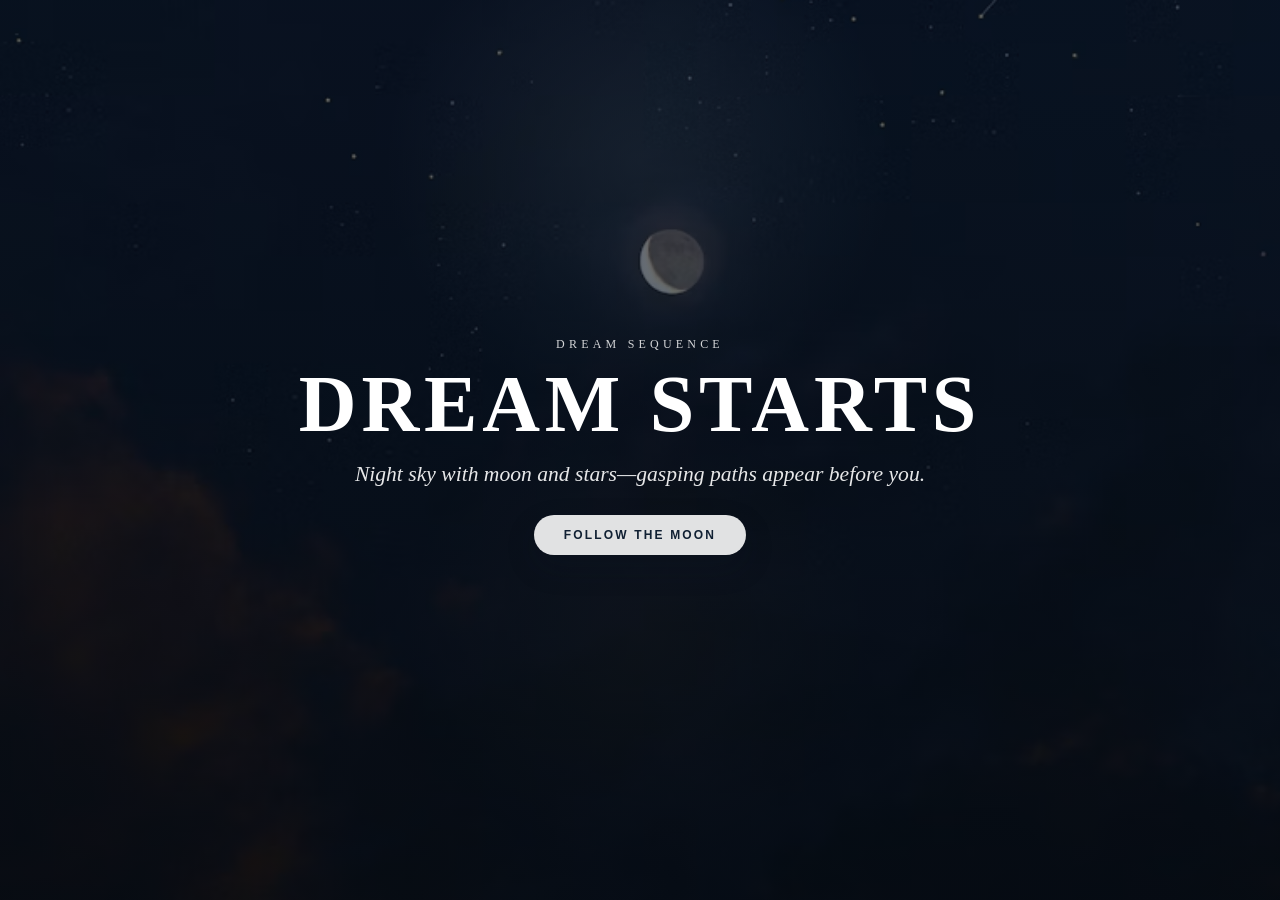
<file: index.html>
<!DOCTYPE html>
<html lang="en">
<head>

  <link rel="icon" href="assets/img/dream-sky.jpg">
  <meta charset="UTF-8">
  <meta name="viewport" content="width=device-width, initial-scale=1.0">
  <title>Dream Starts</title>
  <link rel="stylesheet" href="Styles.css">
</head>
<body>
  <main class="card-container">
    <section class="content-body">
      <span class="subtitle">Dream Sequence</span>
      <h1 class="main-title">Dream Starts</h1>
      <p class="description">Night sky with moon and stars—gasping paths appear before you.</p>
      <button class="cta-button">Follow the Moon</button>
    </section>
  </main>
</body>
</html>
</file>
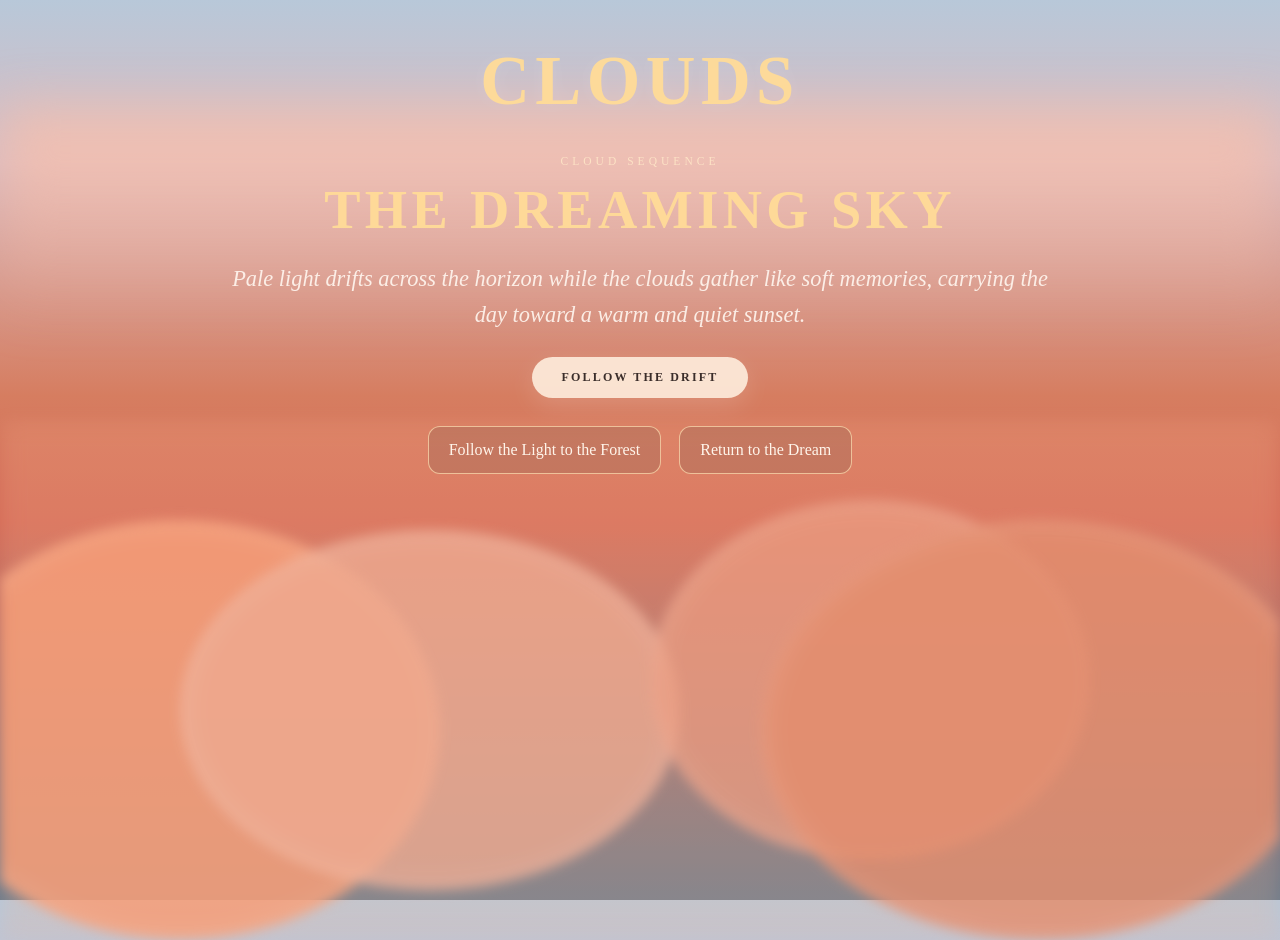
<file: clouds.html>
<!DOCTYPE html>
<html lang="en">
<head>
  <meta charset="UTF-8" />
  <meta name="viewport" content="width=device-width, initial-scale=1.0" />
  <title>Clouds</title>
  <style>
    * {
      margin: 0;
      padding: 0;
      box-sizing: border-box;
    }

    html, body {
      width: 100%;
      height: 100%;
      margin: 0;
    }

    body {
      overflow: hidden;
      position: relative;
      background:
        linear-gradient(
          to bottom,
          #b8c8d9 0%,
          #d8bbc1 18%,
          #d67d60 44%,
          #d56d59 58%,
          #6e7c8b 100%
        );
    }

    .haze {
      position: absolute;
      top: 12%;
      left: 0;
      width: 100%;
      height: 24%;
      background: linear-gradient(
        to bottom,
        rgba(255, 193, 168, 0.75),
        rgba(255, 193, 168, 0)
      );
      filter: blur(26px);
      z-index: 1;
    }

    .page-header {
      position: relative;
      z-index: 3;
      display: flex;
      align-items: center;
      justify-content: center;
      height: auto;
      pointer-events: none;
      text-align: center;
      padding-top: 42px;
    }

    .page-title {
      font-family: Georgia, "Times New Roman", serif;
      font-size: clamp(2.3rem, 6vw, 4.3rem);
      font-weight: 700;
      letter-spacing: 0.08em;
      text-transform: uppercase;
      color: rgba(255, 219, 151, 0.95);
      text-shadow: 0 0 18px rgba(255, 255, 255, 0.12);
      margin-bottom: 18px;
    }

    .content-body {
      position: relative;
      z-index: 3;
      width: min(1000px, 90vw);
      margin: 0 auto;
      padding: 16px 20px 56px;
      text-align: center;
    }

    .subtitle {
      display: block;
      margin-bottom: 12px;
      color: rgba(255, 232, 200, 0.85);
      font-size: 0.72rem;
      letter-spacing: 0.35em;
      text-transform: uppercase;
    }

    .main-title {
      margin-bottom: 20px;
      color: rgba(255, 219, 151, 0.96);
      font-family: Georgia, "Times New Roman", serif;
      font-size: clamp(2rem, 5vw, 3.4rem);
      letter-spacing: 0.08em;
      text-transform: uppercase;
    }

    .description {
      max-width: 820px;
      margin: 0 auto 24px;
      color: rgba(255, 246, 239, 0.9);
      font-size: clamp(1rem, 2vw, 1.4rem);
      line-height: 1.6;
      font-style: italic;
    }

    .cta-button {
      display: inline-block;
      padding: 13px 30px;
      border: 0;
      border-radius: 999px;
      background: rgba(255, 241, 225, 0.88);
      color: #3a2d2a;
      text-decoration: none;
      font-size: 0.75rem;
      font-weight: bold;
      letter-spacing: 0.18em;
      text-transform: uppercase;
      transition: transform 0.2s ease, box-shadow 0.2s ease;
      box-shadow: 0 8px 24px rgba(255, 255, 255, 0.15);
    }

    .cta-button:hover {
      transform: translateY(-2px);
      box-shadow: 0 12px 28px rgba(255, 255, 255, 0.22);
    }

    .choices {
      display: flex;
      justify-content: center;
      gap: 18px;
      margin-top: 28px;
      flex-wrap: wrap;
    }

    .card {
      display: inline-block;
      padding: 14px 20px;
      border: 1px solid rgba(255, 226, 180, 0.7);
      border-radius: 12px;
      color: #fff5ea;
      text-decoration: none;
      background: rgba(92, 78, 76, 0.18);
      transition: transform 0.2s ease, background 0.2s ease;
    }

    .card:hover {
      transform: translateY(-3px);
      background: rgba(120, 98, 94, 0.25);
    }

    .cloud-group {
      position: absolute;
      bottom: -40px;
      left: 0;
      width: 100%;
      height: 58%;
      overflow: hidden;
      filter: blur(6px);
      z-index: 2;
      pointer-events: none;
    }

    .cloud-group::before {
      content: "";
      position: absolute;
      inset: 0;
      background: rgba(255, 182, 146, 0.18);
      filter: blur(12px);
    }

    .p1, .p2, .p3, .p4 {
      position: absolute;
      border-radius: 50%;
      opacity: 0.95;
      box-shadow: inset 0 0 30px rgba(255, 255, 255, 0.18);
    }

    .p1 {
      width: 520px;
      height: 420px;
      left: -80px;
      bottom: 0;
      background: rgba(245, 158, 120, 0.9);
    }

    .p2 {
      width: 500px;
      height: 360px;
      left: 180px;
      bottom: 50px;
      background: rgba(238, 171, 146, 0.82);
    }

    .p3 {
      width: 440px;
      height: 360px;
      right: 190px;
      bottom: 80px;
      background: rgba(234, 155, 128, 0.8);
    }

    .p4 {
      width: 560px;
      height: 420px;
      right: -40px;
      bottom: 0;
      background: rgba(228, 141, 110, 0.86);
    }
  </style>
</head>
<body>
  <div class="haze"></div>

  <header class="page-header">
    <h1 class="page-title">Clouds</h1>
  </header>

  <main class="content-body">
    <span class="subtitle">Cloud Sequence</span>
    <h2 class="main-title">The Dreaming Sky</h2>

    <p class="description">
      Pale light drifts across the horizon while the clouds gather like soft memories,
      carrying the day toward a warm and quiet sunset.
    </p>

    <a class="cta-button" href="#destinations">Follow the Drift</a>

    <nav class="choices" id="destinations" aria-label="Choose your next destination">
      <a href="forest.html" class="card">Follow the Light to the Forest</a>
      <a href="index.html" class="card">Return to the Dream</a>
    </nav>
  </main>

  <div class="cloud-group" aria-hidden="true">
    <div class="p1"></div>
    <div class="p2"></div>
    <div class="p3"></div>
    <div class="p4"></div>
  </div>
</body>
</html>
</file>
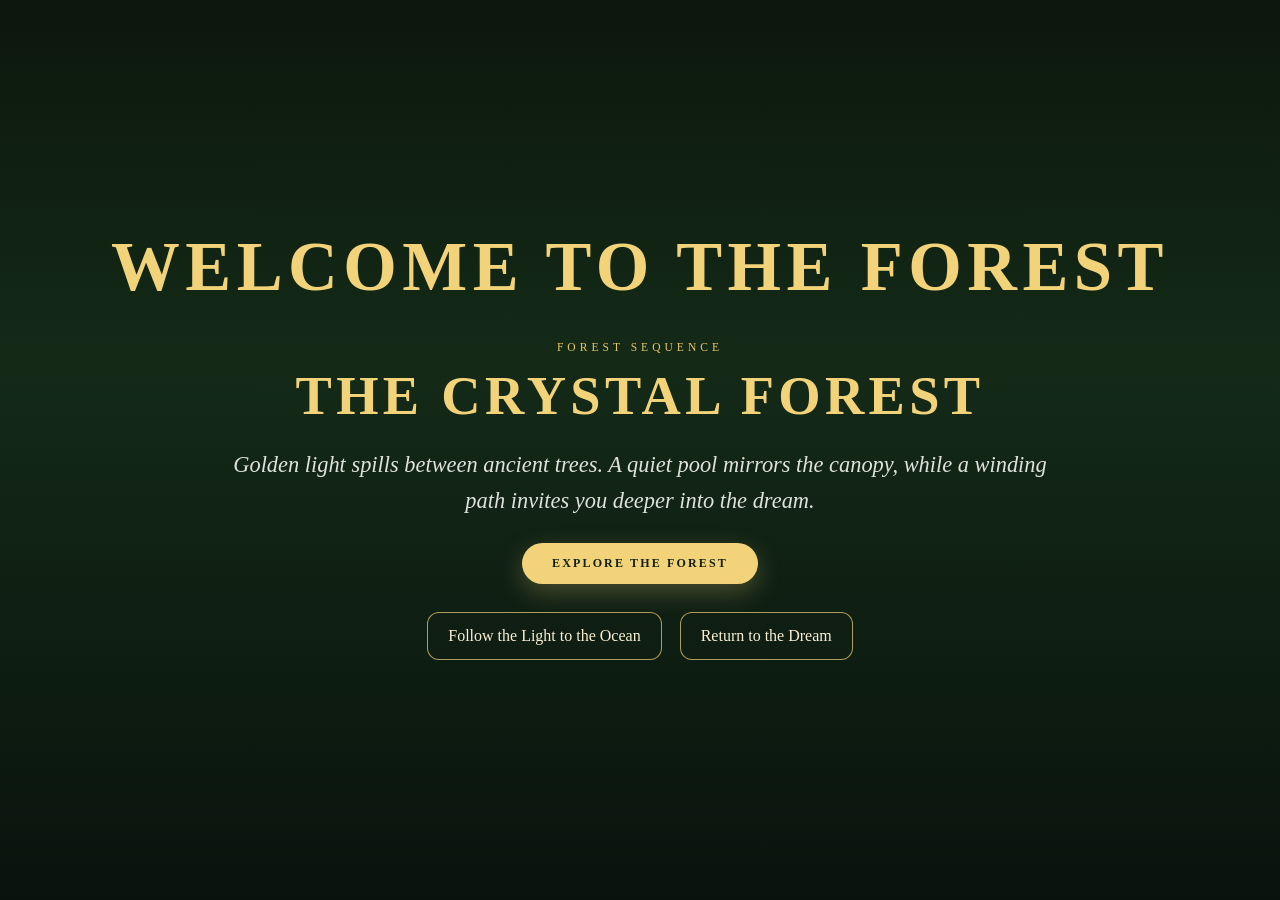
<file: forest.html>
<!DOCTYPE html>
<html lang="en">
<head>
  <meta charset="UTF-8" />
  <meta name="viewport" content="width=device-width, initial-scale=1.0" />
  <meta name="theme-color" content="#0c170d" />
  <title>The Crystal Forest</title>
  <link rel="stylesheet" href="Forest%20syles.css" />
</head>
<body>
  <header class="page-header">
    <h1>Welcome to the Forest</h1>
  </header>

  <main class="content-body">
    <span class="subtitle">Forest Sequence</span>
    <h2 class="main-title">The Crystal Forest</h2>

    <p class="description">
      Golden light spills between ancient trees. A quiet pool mirrors the canopy,
      while a winding path invites you deeper into the dream.
    </p>

    <a class="cta-button" href="#destinations">Explore the Forest</a>

    <nav class="choices" id="destinations" aria-label="Choose your next destination">
      <a href="Ocean.html" class="card">Follow the Light to the Ocean</a>
      <a href="index.html" class="card">Return to the Dream</a>
    </nav>
  </main>
</body>
</html>
</file>
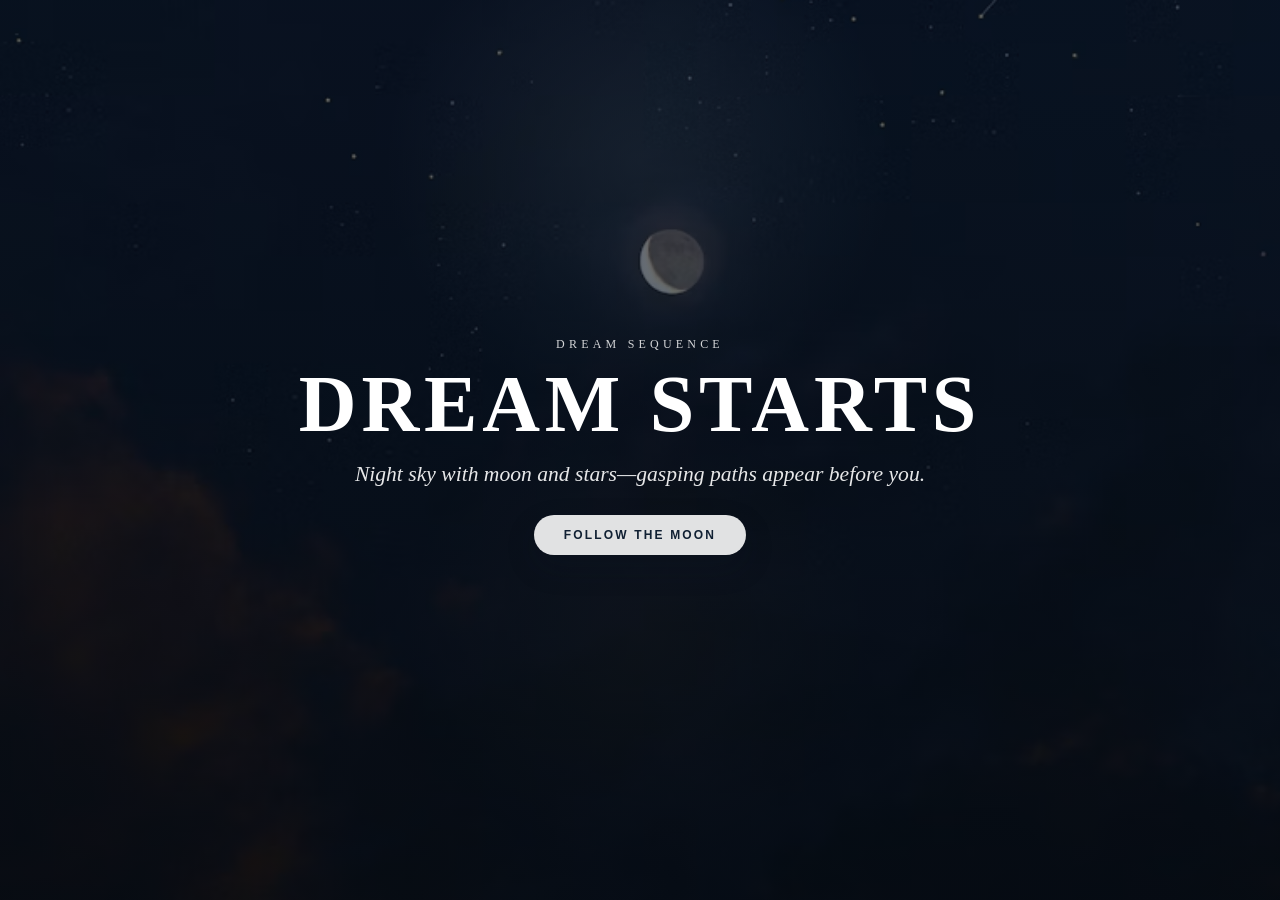
<file: index2.html>
<!DOCTYPE html>
<html lang="en">
  <head>
    <meta charset="UTF-8" />
    <meta http-equiv="refresh" content="0; url='index.html'" />
    <title>Redirecting...</title>
  </head>
  <body>
    <p>Redirecting to the main page...</p>
  </body>
</html>
</file>
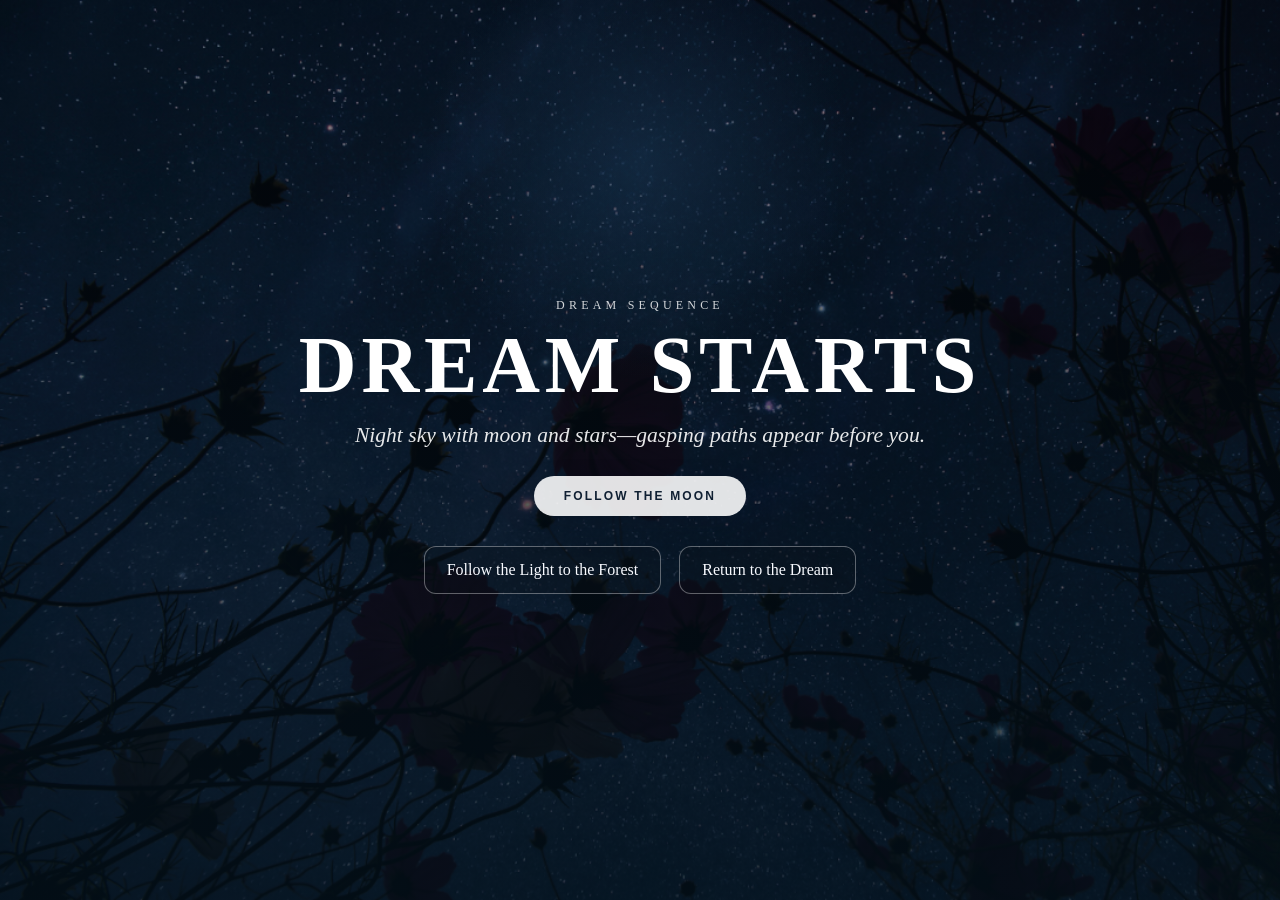
<file: Star.html>
<!DOCTYPE html>
<html lang="en">
<head>
  <meta charset="UTF-8" />
  <meta name="viewport" content="width=device-width, initial-scale=1.0" />
  <meta name="theme-color" content="#020812" />
  <link rel="icon" href="assets/img/dream-sky.jpg" />
  <title>Dream Starts</title>
  <link rel="stylesheet" href="Styles.css" />
</head>
<body class="star-page">
  <main class="card-container">
    <section class="content-body">
      <span class="subtitle">Dream Sequence</span>
      <h1 class="main-title">Dream Starts</h1>
      <p class="description">Night sky with moon and stars—gasping paths appear before you.</p>
      <button type="button" class="cta-button">Follow the Moon</button>

      <nav class="choices" aria-label="Choose your next destination">
        <a href="forest.html" class="card">Follow the Light to the Forest</a>
        <a href="index.html" class="card">Return to the Dream</a>
      </nav>
    </section>
  </main>

  <style>
    body.star-page {
      background: #020812;
    }

    body.star-page .card-container {
      background:
        radial-gradient(circle at 50% 18%, rgba(46, 92, 138, 0.28), transparent 22%),
        linear-gradient(to bottom, rgba(2, 8, 18, 0.45), rgba(3, 16, 26, 0.8)),
        url("star-bg.jpe") center 42% / cover no-repeat;
    }
  </style>
</body>
</html>
</file>
<file: Styles.css>
* {
  box-sizing: border-box;
  margin: 0;
  padding: 0;
}

html, body {
  min-height: 100%;
}

body {
  min-height: 100vh;
  display: flex;
  justify-content: center;
  align-items: center;
  background: #020812;
  font-family: Georgia, "Times New Roman", serif;
  color: #fff;
}

.card-container {
  position: relative;
  width: 100vw;
  min-height: 100vh;
  overflow: hidden;
  display: grid;
  place-items: center;
  background:
    linear-gradient(to bottom, rgba(13, 22, 33, 0.52), rgba(5, 11, 18, 0.82)),
    radial-gradient(circle at 50% 18%, rgba(177, 198, 219, 0.18), transparent 26%),
    radial-gradient(circle at 50% 70%, rgba(206, 157, 126, 0.12), transparent 26%),
    url("dream-sky.jpe") center 40% / cover no-repeat;
}

.content-body {
  width: min(1000px, 90vw);
  padding: 48px 20px 56px;
  text-align: center;
}

.subtitle {
  display: block;
  margin-bottom: 12px;
  color: rgba(255, 255, 255, 0.82);
  font-size: 0.75rem;
  letter-spacing: 0.35em;
  text-transform: uppercase;
}

.main-title {
  margin-bottom: 14px;
  font-size: clamp(2.5rem, 7vw, 5rem);
  line-height: 1;
  letter-spacing: 0.06em;
  text-transform: uppercase;
  font-weight: 700;
}

.description {
  max-width: 700px;
  margin: 0 auto 24px;
  color: rgba(255, 255, 255, 0.9);
  font-size: clamp(1rem, 2vw, 1.35rem);
  font-style: italic;
  line-height: 1.5;
}

.cta-button {
  display: inline-block;
  padding: 13px 30px;
  border: 0;
  border-radius: 999px;
  background: rgba(255, 255, 255, 0.88);
  color: #102033;
  cursor: pointer;
  font-size: 0.75rem;
  font-weight: bold;
  letter-spacing: 0.18em;
  text-transform: uppercase;
  text-decoration: none;
  transition: transform 0.2s ease, background-color 0.2s ease, box-shadow 0.2s ease;
  box-shadow: 0 12px 30px rgba(12, 23, 41, 0.18);
}

.cta-button:hover {
  background: rgba(255, 255, 255, 1);
  transform: translateY(-2px);
  box-shadow: 0 16px 32px rgba(12, 23, 41, 0.26);
}

.choices {
  display: flex;
  justify-content: center;
  gap: 18px;
  flex-wrap: wrap;
  margin-top: 30px;
}

.card {
  display: inline-block;
  padding: 14px 22px;
  border: 1px solid rgba(255, 255, 255, 0.35);
  border-radius: 12px;
  color: #f8faff;
  text-decoration: none;
  background: rgba(11, 18, 27, 0.28);
  transition: transform 0.2s ease, background 0.2s ease;
}

.card:hover {
  transform: translateY(-3px);
  background: rgba(17, 28, 42, 0.4);
}
</file>
